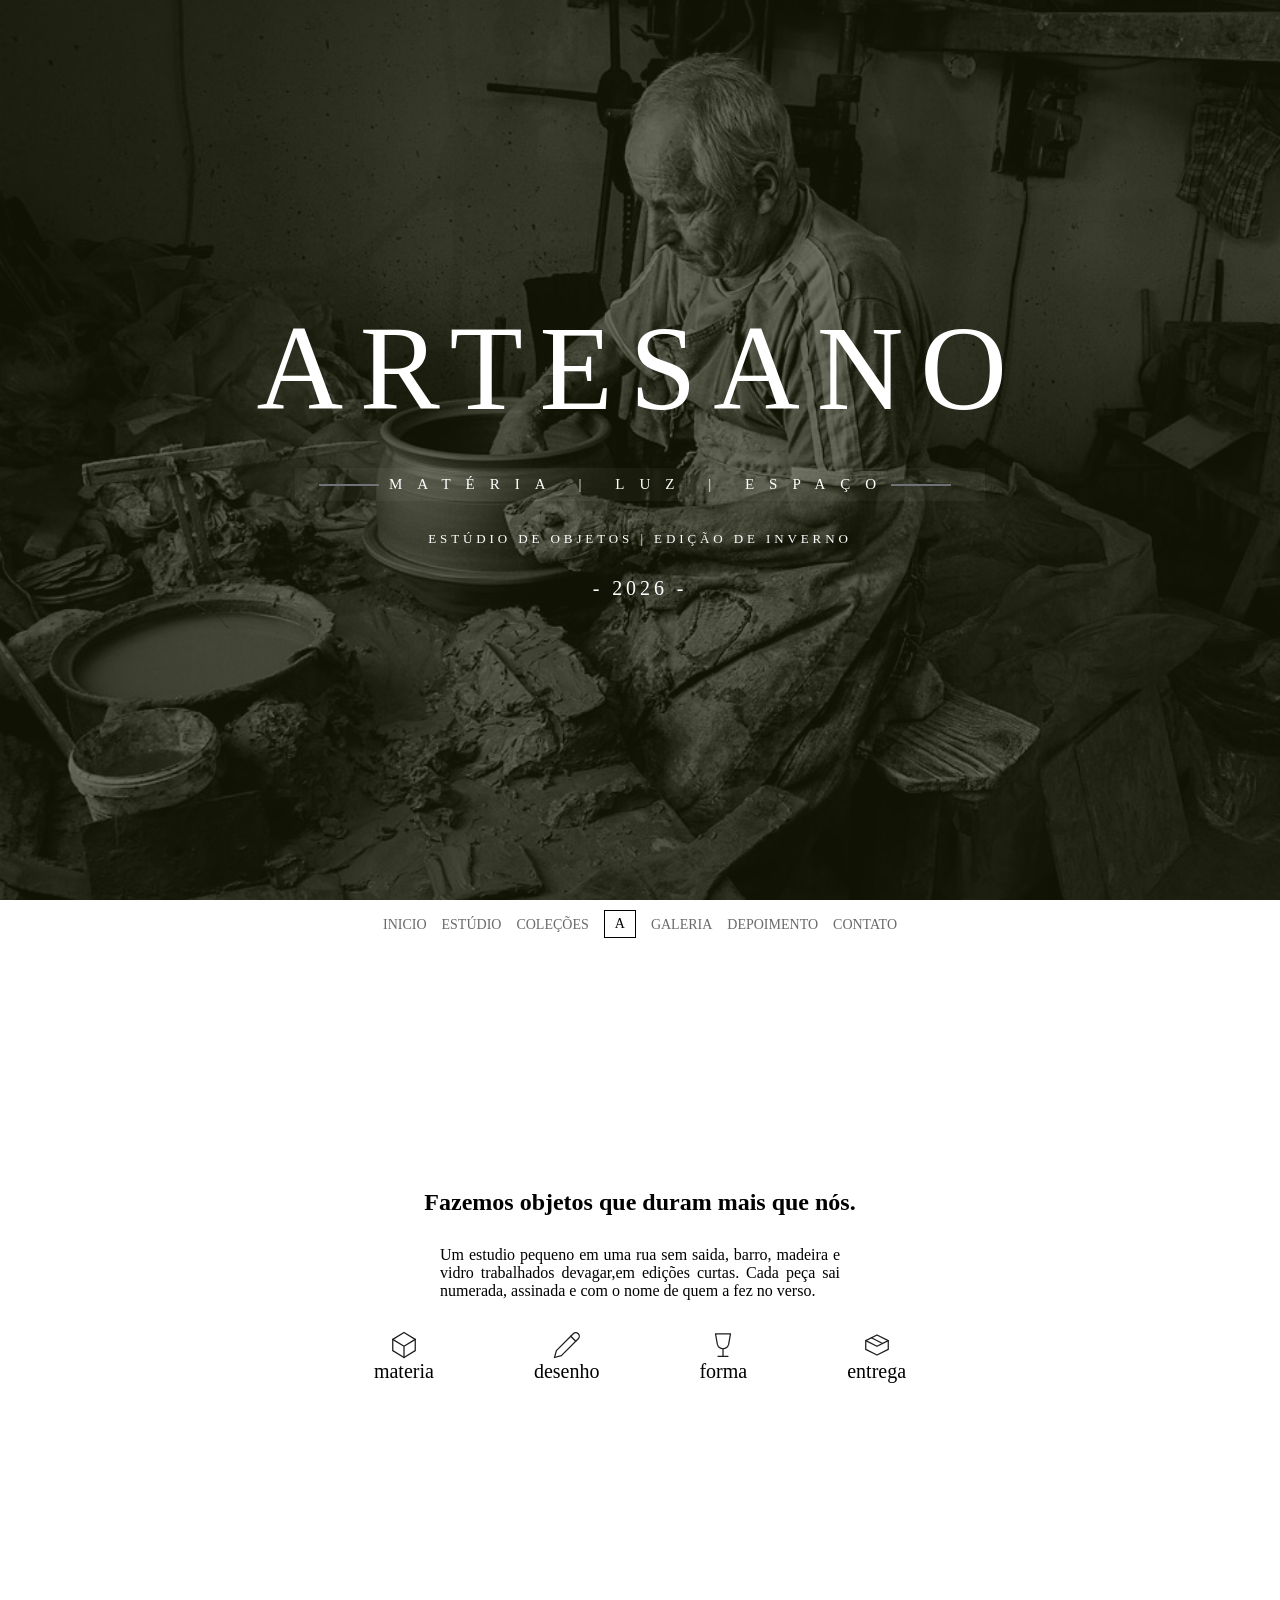
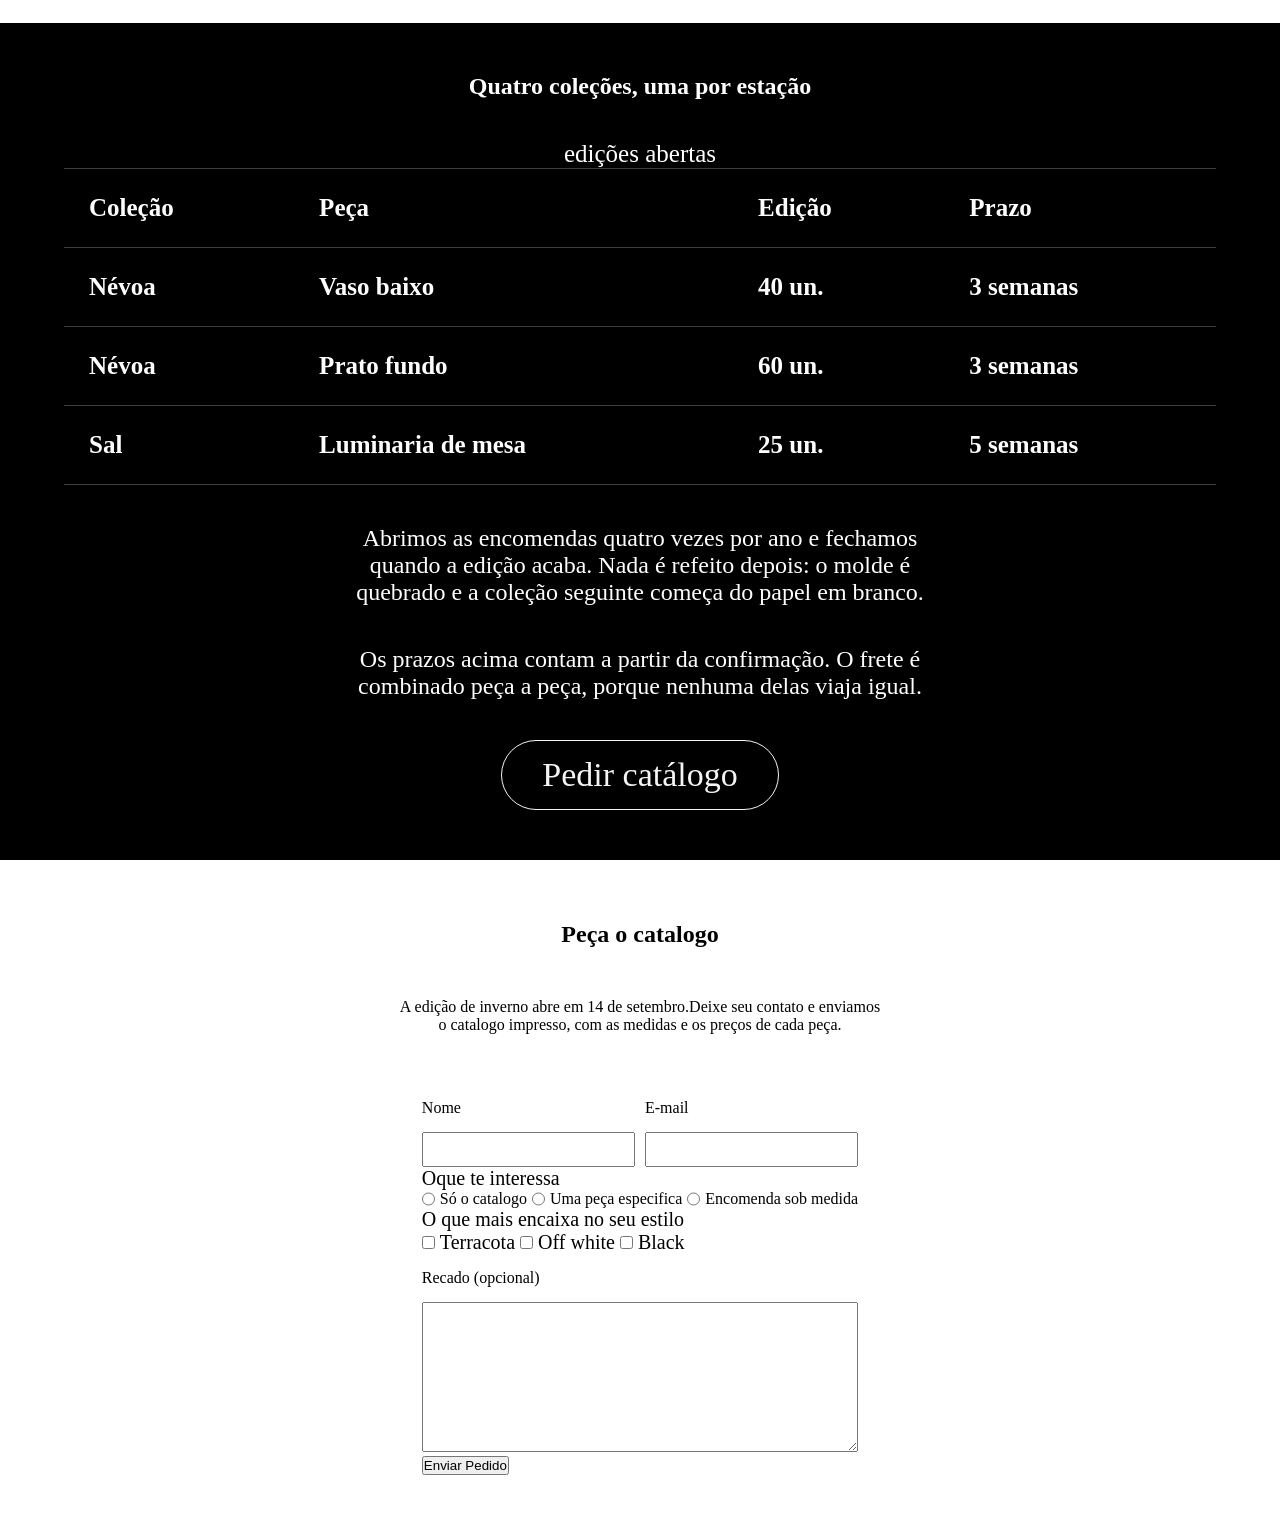
<file: index.html>
<!DOCTYPE html>
<html lang="pt-BR">

<head>
    <meta charset="UTF-8">
    <meta name="viewport" content="width=device-width, initial-scale=1.0">
    <title>Artesano</title>

    <link rel="preconnect" href="https://fonts.googleapis.com">
    <link rel="preconnect" href="https://fonts.gstatic.com" crossorigin>
    <link
        href="https://fonts.googleapis.com/css2?family=Cormorant+Garamond:ital,wght@0,300;0,400;1,300&family=Jost:wght@300;400;500&display=swap"
        rel="stylesheet">

    <link rel="stylesheet" href="style.css">
</head>

<body>
    <section id="hero">
        <img src="img/hero-atelie.jpg" alt="artesão esculpindo uma peça">

        <div>
            <h1>ARTESANO</h1>
            <h2>MATÉRIA | LUZ | ESPAÇO</h2>
            <p>ESTÚDIO DE OBJETOS | EDIÇÃO DE INVERNO</p>
            <p><span>- 2026 -</span></p>
        </div>
    </section>
    <nav class="menu">
        <ul class="menu-list">
            <li class="menu-item">
                <a href="#hero" class="menu-link">INICIO</a>
            </li>
            <li class="menu-item">
                <a href="#estudio" class="menu-link">ESTÚDIO</a>
            </li>
            <li class="menu-item">
                <a href="#colecoes" class="menu-link">COLEÇÕES</a>
            </li>
            <li class="menu-item" id="menu-logo">
                <a href="#hero" class="menu-link">A</a>
            </li>
            <li class="menu-item">
                <a href="#" class="menu-link">GALERIA</a>
            </li>
            <li class="menu-item">
                <a href="#" class="menu-link">DEPOIMENTO</a>
            </li>
            <li class="menu-item">
                <a href="#" class="menu-link">CONTATO</a>
            </li>
        </ul>
    </nav>
    <!-- ESTÚDIO -->
    <section id="estudio" class="light">
        <h2 class="section-title">Fazemos objetos que duram mais que nós.</h2>
        <p>Um estudio pequeno em uma rua sem saida, barro,
            madeira e vidro trabalhados devagar,em edições curtas.
            Cada peça sai numerada, assinada e com o nome de quem a fez no verso.
        </p>
        <div id="estudio-itens">
            <div>
                <img src="img/icone-materia.svg" alt="">
                <span>materia</span>
            </div>
            <div>
                <img src="img/icone-desenho.svg" alt="">
                <span>desenho</span>
            </div>
            <div>
                <img src="img/icone-forma.svg" alt="">
                <span>forma</span>
            </div>
            <div>
                <img src="img/icone-entrega.svg" alt="">
                <span>entrega</span>
            </div>
        </div>
    </section>

    <section id="colecoes" class="dark">
        <h2 class="section-title">Quatro coleções, uma por estação</h2>
        <table>
            <Caption>edições abertas</Caption>
            <thead>
                <tr>
                    <th>Coleção</th>
                    <th>Peça</th>
                    <th>Edição</th>
                    <th>Prazo</th>
                </tr>
            </thead>
            <tbody>
                <tr>
                    <th>Névoa</th>
                    <th>Vaso baixo</th>
                    <th>40 un.</th>
                    <th>3 semanas</th>
                </tr>
                <tr>
                    <th>Névoa</th>
                    <th>Prato fundo</th>
                    <th>60 un.</th>
                    <th>3 semanas</th>
                </tr>
                <tr>
                    <th>Sal</th>
                    <th>Luminaria de mesa</th>
                    <th>25 un.</th>
                    <th>5 semanas</th>
                </tr>

            </tbody>
        </table>
        <p>Abrimos as encomendas quatro vezes por ano e fechamos quando a edição
            acaba. Nada é refeito depois: o molde é quebrado e a coleção seguinte
            começa do papel em branco.
        </p>
        <p>
            Os prazos acima contam a partir da confirmação. O frete é combinado
            peça a peça, porque nenhuma delas viaja igual.</p>
        <a href="#">Pedir catálogo</a>
    </section>
    <section id="contato" class="light">
        <h2>Peça o catalogo</h2>
        <p>
            A edição de inverno abre em 14 de setembro.Deixe seu contato e enviamos 
            <br>o catalogo impresso, 
             com as medidas e os preços de cada peça.
        </p>
        <form action="https://webhook.site/1ab6e97f-60f8-495f-89fe-50d4ca3107dd">
            <div class="form-inline">
                <div>
                    <label>Nome</label>
                    <input type="text" name="name" required>
                </div>
                <div>
                    <label>E-mail</label>
                    <input type="text" name="e-mail" required>
                </div>
            </div>
            <span class="label-block">Oque te interessa</span>
            <div class="input-radio">
                <input type="radio" id="catalogo" name="interrese" value="catalogo">
                <label for="catalogo">Só o catalogo</label>
                <input type="radio" id="peca" name="interrese" value="peca">
                <label for="peca">Uma peça especifica</label>
                <input type="radio" id="encomenda" name="interrese" value="encomenda" >
                <label for="encomenda">Encomenda sob medida</label>
            </div>
            <span class="label-block">O que mais encaixa no seu estilo</span>
            <div class="input-checkbox">
                <input type="checkbox" id="terracota" name="estilo[]" value="terracota">
                <span for="terracota">Terracota</span>
                <input type="checkbox" id="off-white" name="estilo[]"  value="off-white">
                <span for="off-white">Off white</span>
                <input type="checkbox" id="black" name="estilo[]" value="black">
                <span for="black">Black</span>
            </div>
            <div class="input-recado">
                <label>Recado (opcional)</label>
                <textarea></textarea>
            </div >
            <button>Enviar Pedido</button>
        </form>
    </section>
</body>

</html>
</file>
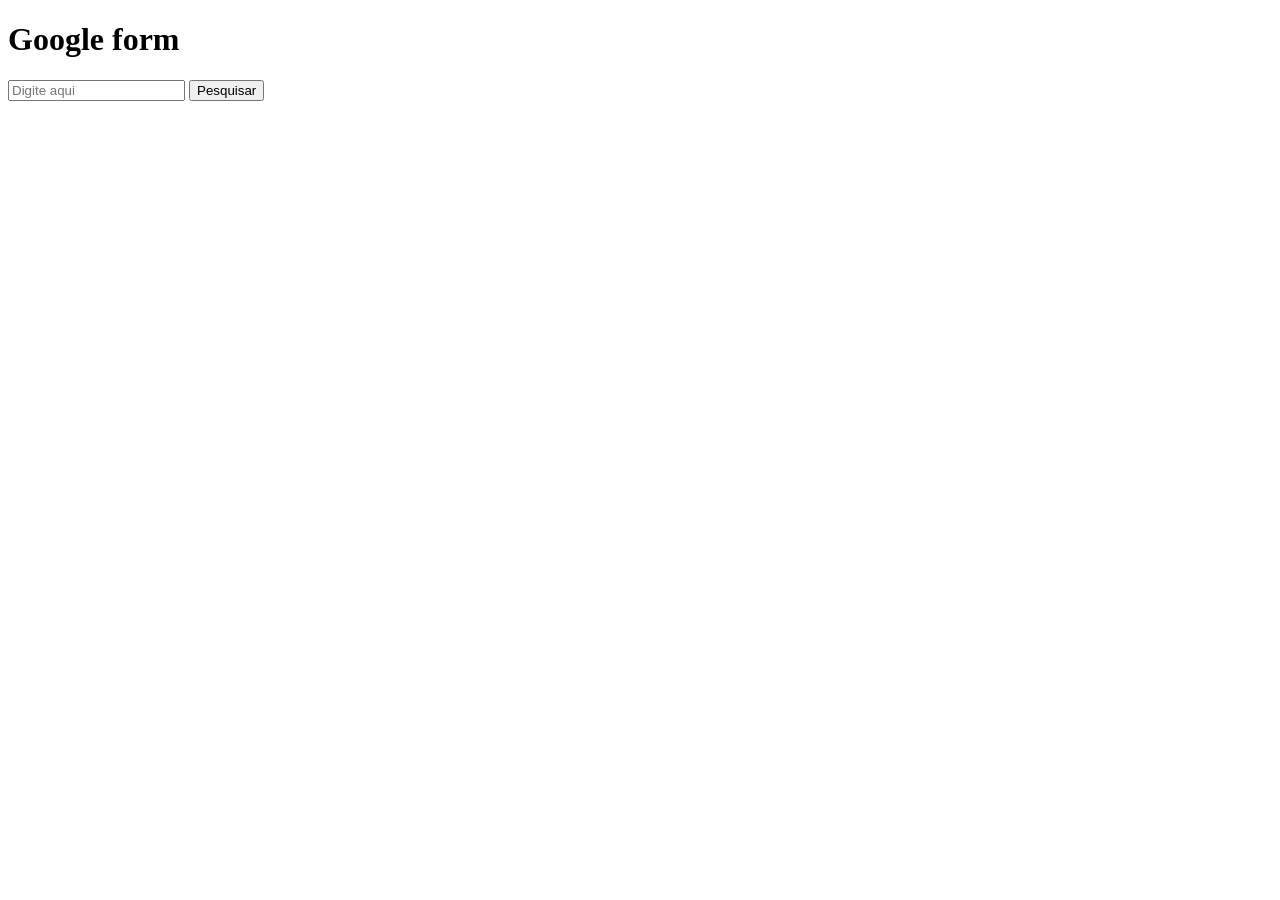
<file: forms.html>
<!DOCTYPE html>
<html lang="en">
<head>
    <meta charset="UTF=8">
    <meta name="viewport" content="width=device-width, initial-scale 1.0">
    <title>Document</title>
</head>
<body>
    <div id="google-form">
        <h1>Google form</h1>
        <form action="https://google.com/search">
            <input type="text" name="q" placeholder="Digite aqui"/>
            <input type="submit" value="Pesquisar"/>
        </form>
    </div>
</body>
</html>
</file>
<file: style.css>
* {
    margin: 0;
    padding: 0;
    box-sizing: border-box;
}
:root {
--white: #fff;
--black: #000;
--cinza-1: #6a6a6a;
--cinza-2: #1f2124;
--cinza-3: #3a3d41;
--cinza-claro: #f4f4f5;
--section-min-height: 75vh;
}
body {

    color: var(--white);
    background-color: var(--white);
}

#hero {
    position: relative;
    width: 100%;
    height: 100vh;
    display: flex;
    justify-content: center;
    align-items: center;
    text-align: center;
    z-index: 1;
}

#hero img {
    position: absolute;
    top: 0;
    left: 0;
    width: 100%;
    height: 100%;
    object-fit: cover;
    z-index: -2;
}

#hero::before {
    content: "";
    position: absolute;
    top: 0;
    left: 0;
    width: 100%;
    height: 100%;
    background-color: #1b1f05c8;
    opacity: 0.8;
    z-index: -1;
}

#hero div {
    display: flex;
    flex-direction: column;
    align-items: center;
    gap: 30px;
}

#hero h1 {
    font-weight: 400;
    font-size: 120px;
    letter-spacing: 0.14em;
}

#hero h2 {
    display: flex;
    align-items: center;
    font-weight: 300;
    font-size: 15px;
    letter-spacing: 1em;
    background-color: rgba(255, 255, 255, 0.04);
    padding: 8px 24px;
}

#hero h2::before,
#hero h2::after {
    content: "";
    display: block;
    width: 60px;
    border-top: 2px solid #6f7276;
}

#hero h2::before,
#hero h2::after {
    margin-right: 10px;
}

#hero p {
    font-weight: 300;
    font-size: 13px;
    letter-spacing: 0.30em;
}

span {
    font-size: 20px;
}

/*nav*/
.menu {
    background-color:var(--white);
    position: sticky;
    top: 0;
    padding: 10px;

}

/*ul*/
.menu-list {
    list-style: none;
    display: flex;
    flex-wrap: wrap;
    align-items: center;
    justify-content: center;
    align-items: center;
    gap: 15px;
}

/*li*/

/*a*/
.menu-link {
    text-decoration: none;
    color: #6a6a6a;
    font-size: 14px;
    text-transform: uppercase;
}

#menu-logo a {
    border: 1px solid black;
    display: block;
    padding: 5px 10px;
    text-align: center;
    color: var(--black);
    letter-spacing: 0;

}

#menu-logo a:hover {
    color: var(--cinza-1);
    border-color: var(var(--cinza-1));
}

/* SECTIONS*/
section.light {
    color: var(--black);
    background-color: var(--white);
}

section.dark {
    background-color: var(--black);
    color: var(--white);
}

section.section-title {
    letter-spacing: 0.10em;
}


/*estudio*/
#estudio {
    height: var(--section-min-height);
    display: flex;
    flex-direction: column;
    justify-content: center;
    align-items: center;
    gap: 30px;
}

#estudio-itens div {
    display: flex;
    justify-content: center;
    align-items: center;
    flex-direction: column;

}

#estudio p {
    max-width: 400px;
    text-align: justify;
}

#estudio-itens {
    display: flex;
    gap: 100px;
}

#estudio-itens div img {
    width: 30px;

}

#colecoes {
    display: flex;
    flex-direction: column;
    align-items: center;
    min-width: 75%;
    justify-content: center;
    gap: 40px;
    padding: 50px 0px;

}

#colecoes table {
    width: 90%;
    font-size: 25px;
    border-collapse: collapse;
}

#colecoes table th,
#colecoes table td {
    text-align: left;
    padding: 25px;
    border-top: 1px solid #3a3d41;
    border-bottom: 1px solid #3a3d41;
}

#colecoes p {
    text-align: center;
    font-size: 24px;
    max-width: 600px;
}

#colecoes a {
    text-decoration: none;
    color: #f4f4f5;
    border: 1px solid #f4f4f5;
    border-radius: 50px;
    padding: 15px 40px;
    font-size: 34px;
}
/* CONTATO */

#contato {
    height: var(--section-min-height);
    display: flex;
    flex-direction: column;
    justify-content: center;
    align-items: center;
    gap: 50px;
}
form .form-inline {
    display: flex;
    gap: 10px;
}
#contato p {
    text-align: center;
}
form .form-inline label,
form form .label-block {
    display: block;
    margin: 15px 0;
}
form .form-inline input,
form .form-inline div {
    width: 100%;
}
form input, form textarea {
    padding: 8px;
}
form .input-radio,
form .input-checkbox {
    display: flex;
    gap: 5px;
}
form .input-recado label {
    display: block;
    margin: 15px 0;
}
form .input-recado textarea {
    width: 100%;
    height: 150px;
}
.menu-mobile {
    display: none;
} 

@media (max-width: 700px) {
    .menu {
        display: flex;
        justify-content: space-between;
        align-items: center;
    }
    .menu-mobile {
        display: block;
    }
}
</file>
